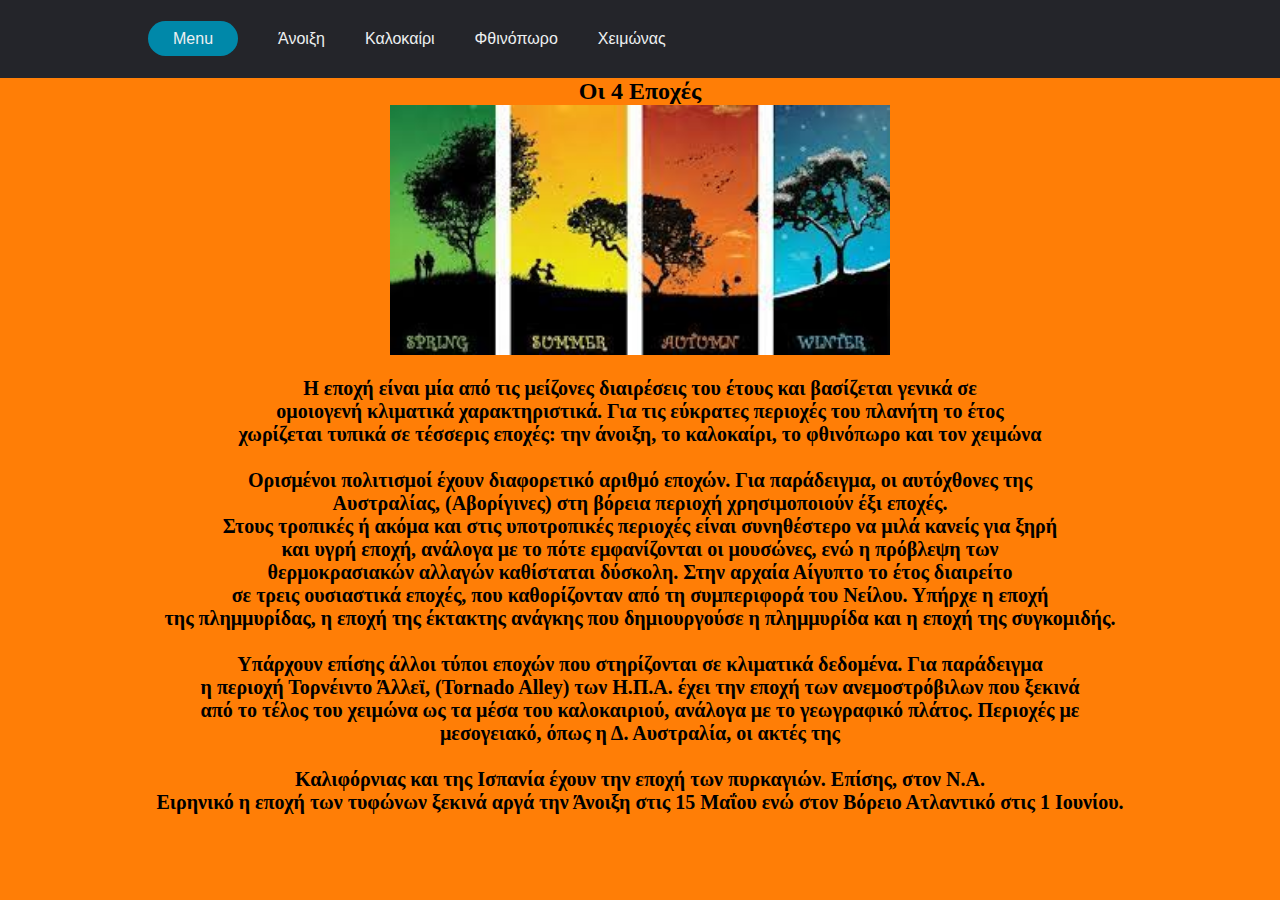
<file: index.html>
<!DOCTYPE html>
<html>
    <head>
        <title>Οι 4 Εποχές</title>
        <link rel="stylesheet" href="./style.css">
        <link rel="shortcut icon" href="./imgs/season.png" type="image/x-icon">
    </head>
    <body>
        <header>
            <nav>
                <ul class="nav__links">
                    <li><a class="cta" href="../../index.html">Menu</a></li>
                    <li><a href="./html/spring/index.html">Άνοιξη</a></li>
                    <li><a href="./html/summer/index.html">Καλοκαίρι</a></li>
                    <li><a href="./html/autumn/index.html">Φθινόπωρο</a></li>
                    <li><a href="./html/winter/index.html">Χειμώνας</a></li>
                </ul>
            </nav>
            <p class="menu cta">Menu</p>
        </header>
        <div id="mobile__menu" class="overlay">
            <a class="close">&times;</a>
            <div class="overlay__content">
                <li><a href="./html/spring/index.html">Άνοιξη</a></li>
                <li><a href="./html/summer/index.html">Καλοκαίρι</a></li>
                <li><a href="./html/autumn/index.html">Φθινόπωρο</a></li>
                <li><a href="./html/winter/index.html">Χειμώνας</a></li>
            </div>
        </div>
        <script type="text/javascript" src="./js/mobile.js"></script>

        <center>
            <h2>Οι 4 Εποχές</h2>

            <img src="./imgs/seasons.jpg" alt="seasons.jpg">
        </center>

        <br>
        
        <p>
            
            Η εποχή είναι μία από τις μείζονες διαιρέσεις του έτους και βασίζεται γενικά σε<br>
            ομοιογενή κλιματικά χαρακτηριστικά. Για τις εύκρατες περιοχές του πλανήτη το έτος<br>
            χωρίζεται τυπικά σε τέσσερις εποχές: την άνοιξη, το καλοκαίρι, το φθινόπωρο και τον χειμώνα <br> <br>

            Ορισμένοι πολιτισμοί έχουν διαφορετικό αριθμό εποχών. Για παράδειγμα, οι αυτόχθονες της<br>
            Αυστραλίας, (Αβορίγινες) στη βόρεια περιοχή χρησιμοποιούν έξι εποχές.<br>
            Στους τροπικές ή ακόμα και στις υποτροπικές περιοχές είναι συνηθέστερο να μιλά κανείς για ξηρή<br>
            και υγρή εποχή, ανάλογα με το πότε εμφανίζονται οι μουσώνες, ενώ η πρόβλεψη των<br>
            θερμοκρασιακών αλλαγών καθίσταται δύσκολη. Στην αρχαία Αίγυπτο το έτος διαιρείτο<br>
            σε τρεις ουσιαστικά εποχές, που καθορίζονταν από τη συμπεριφορά του Νείλου. Υπήρχε η εποχή <br>
            της πλημμυρίδας, η εποχή της έκτακτης ανάγκης που δημιουργούσε η πλημμυρίδα και η εποχή της συγκομιδής.<br><br>
            
            Υπάρχουν επίσης άλλοι τύποι εποχών που στηρίζονται σε κλιματικά δεδομένα. Για παράδειγμα<br>
            η περιοχή Τορνέιντο Άλλεϊ, (Tornado Alley) των Η.Π.Α. έχει την εποχή των ανεμοστρόβιλων που ξεκινά<br>
            από το τέλος του χειμώνα ως τα μέσα του καλοκαιριού, ανάλογα με το γεωγραφικό πλάτος. Περιοχές με<br>
            μεσογειακό, όπως η Δ. Αυστραλία, οι ακτές της <br><br>

            Καλιφόρνιας και της Ισπανία έχουν την εποχή των πυρκαγιών. Επίσης, στον Ν.Α.<br>
            Ειρηνικό η εποχή των τυφώνων ξεκινά αργά την Άνοιξη στις 15 Μαΐου ενώ στον Βόρειο Ατλαντικό στις 1 Ιουνίου.<br> 
        
        </p>
    </body>
</html>
</file>
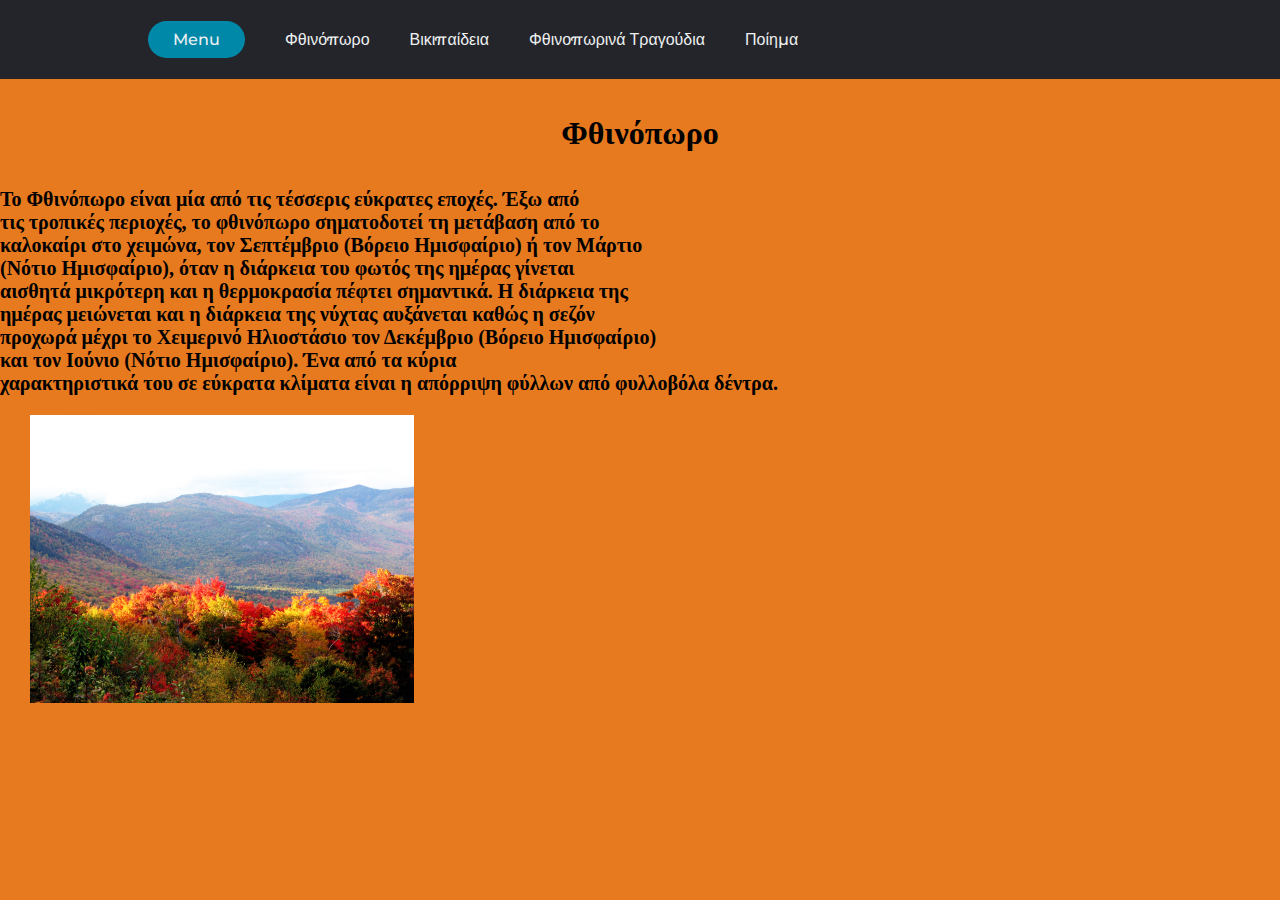
<file: html/autumn/index.html>
<!DOCTYPE html>
<html lang="en">
    <head>
        <meta charset="UTF-8">
        <title>Autumn</title>
        <link rel="stylesheet" href="../../css/Automn.css">
        <link href="https://fonts.googleapis.com/css?family=Montserrat:500&display=swap" rel="stylesheet">
    </head>

    <body>
        <header>
            <nav>
                <ul class="nav__links">
                    <li><a class="cta" href="../../index.html">Menu</a></li>
                    <li><a href="./index.html">Φθινόπωρο</a></li>
                    <li><a href="./wiki.html">Βικιπαίδεια</a></li>
                    <li><a href="./song.html">Φθινοπωρινά Τραγούδια</a></li>
                    <li><a href="./poem.html">Ποίημα</a></li>
                </ul>
            </nav>
            <p class="menu cta">Menu</p>
        </header>
        <div id="mobile__menu" class="overlay">
            <a class="close">&times;</a>
            <div class="overlay__content">
                <li><a href="./index.html">Φθινόπωρο</a></li>
                <li><a href="./wiki.html">Βικιπαίδεια</a></li>
                <li><a href="./song.html">Φθινοπωρινά Τραγούδια</a></li>
                <li><a href="./poem.html">Ποίημα</a></li>
            </div>
        </div>
        <script type="text/javascript" src="../../js/mobile.js"></script>
        <br><br>

        <h1>Φθινόπωρο</h1>
        <br><br>
        <p>
            Το Φθινόπωρο είναι μία από τις τέσσερις εύκρατες εποχές. Έξω από<br>
            τις τροπικές περιοχές, το φθινόπωρο σηματοδοτεί τη μετάβαση από το<br>
            καλοκαίρι στο χειμώνα, τον Σεπτέμβριο (Βόρειο Ημισφαίριο) ή τον Μάρτιο<br>
             (Νότιο Ημισφαίριο), όταν η διάρκεια του φωτός της ημέρας γίνεται<br>
            αισθητά μικρότερη και η θερμοκρασία πέφτει σημαντικά. Η διάρκεια της <br>
            ημέρας μειώνεται και η διάρκεια της νύχτας αυξάνεται καθώς η σεζόν<br>
            προχωρά μέχρι το Χειμερινό Ηλιοστάσιο τον Δεκέμβριο (Βόρειο Ημισφαίριο) <br>
            και τον Ιούνιο (Νότιο Ημισφαίριο). Ένα από τα κύρια<br>
            χαρακτηριστικά του σε εύκρατα κλίματα είναι η απόρριψη φύλλων από φυλλοβόλα δέντρα.<br>
        </p>
        <img src="../../imgs/New_hampshire_in_autumn.jpg" alt="">
    </body>
</html>
</file>
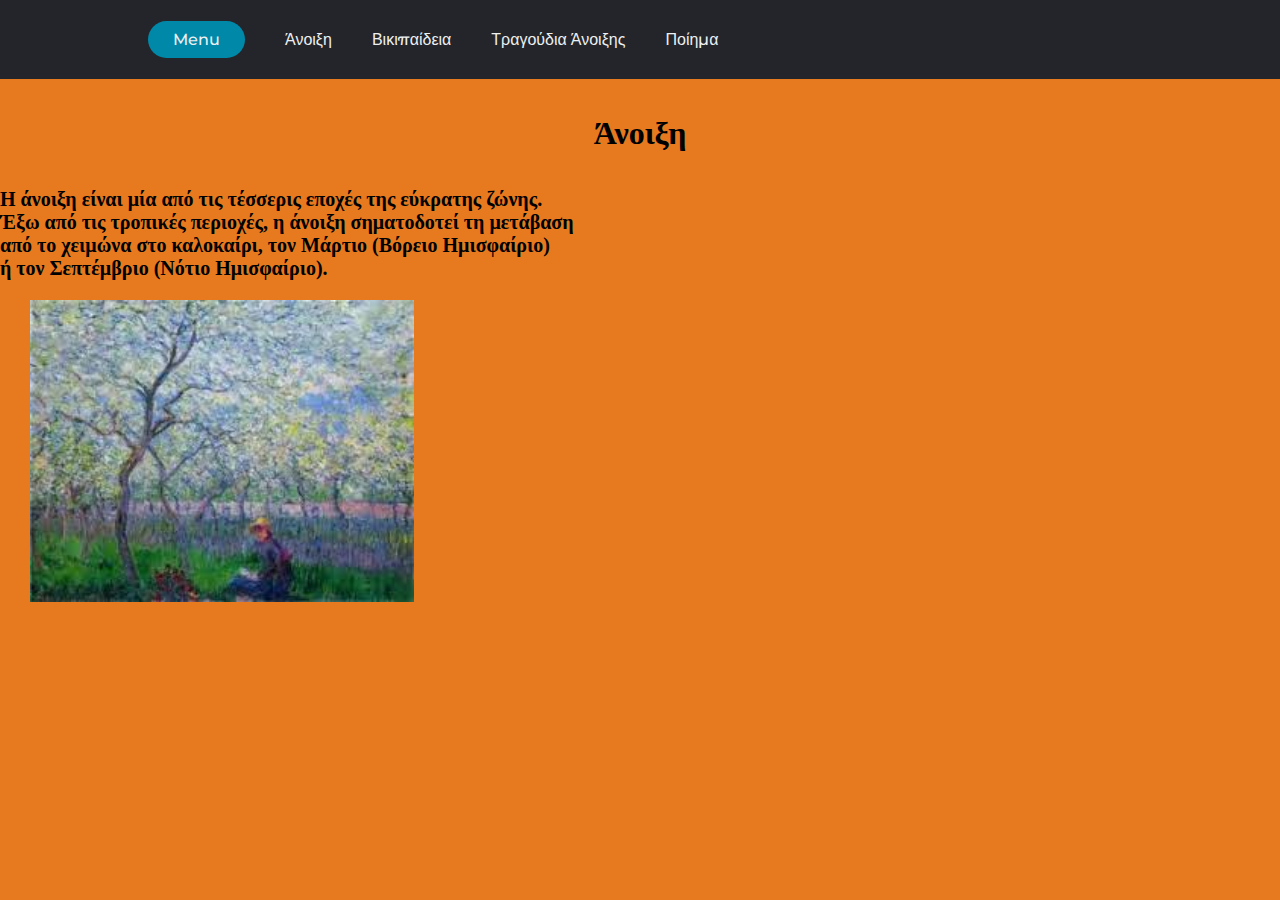
<file: html/spring/index.html>
<!DOCTYPE html>
<html lang="en">
    <head>
        <meta charset="UTF-8">
        <title>Autumn</title>
        <link rel="stylesheet" href="../../css/Automn.css">
        <link href="https://fonts.googleapis.com/css?family=Montserrat:500&display=swap" rel="stylesheet">
    </head>

    <body>
        <header>
            <nav>
                <ul class="nav__links">
                    <li><a class="cta" href="../../index.html">Menu</a></li>
                    <li><a href="./index.html">Άνοιξη</a></li>
                    <li><a href="./wiki.html">Βικιπαίδεια</a></li>
                    <li><a href="./song.html">Τραγούδια Άνοιξης</a></li>
                    <li><a href="./poem.html">Ποίημα</a></li>
                </ul>
            </nav>
            <p class="menu cta">Menu</p>
        </header>
        <div id="mobile__menu" class="overlay">
            <a class="close">&times;</a>
            <div class="overlay__content">
                <li><a href="./index.html">Άνοιξη</a></li>
                <li><a href="./wiki.html">Βικιπαίδεια</a></li>
                <li><a href="./song.html">Τραγούδια Άνοιξης</a></li>
                <li><a href="./poem.html">Ποίημα</a></li>
            </div>
        </div>
        <script type="text/javascript" src="../../js/mobile.js"></script>
        <br><br>

        <h1>Άνοιξη</h1>
        <br><br>
        <p>
            Η άνοιξη είναι μία από τις τέσσερις εποχές της εύκρατης ζώνης.<br>
            Έξω από τις τροπικές περιοχές, η άνοιξη σηματοδοτεί τη μετάβαση<br>
            από το χειμώνα στο καλοκαίρι, τον Μάρτιο (Βόρειο Ημισφαίριο)<br>
            ή τον Σεπτέμβριο (Νότιο Ημισφαίριο).<br>
        </p>
        <img src="../../imgs/spring.jpg" alt="">
    </body>
</html>
</file>
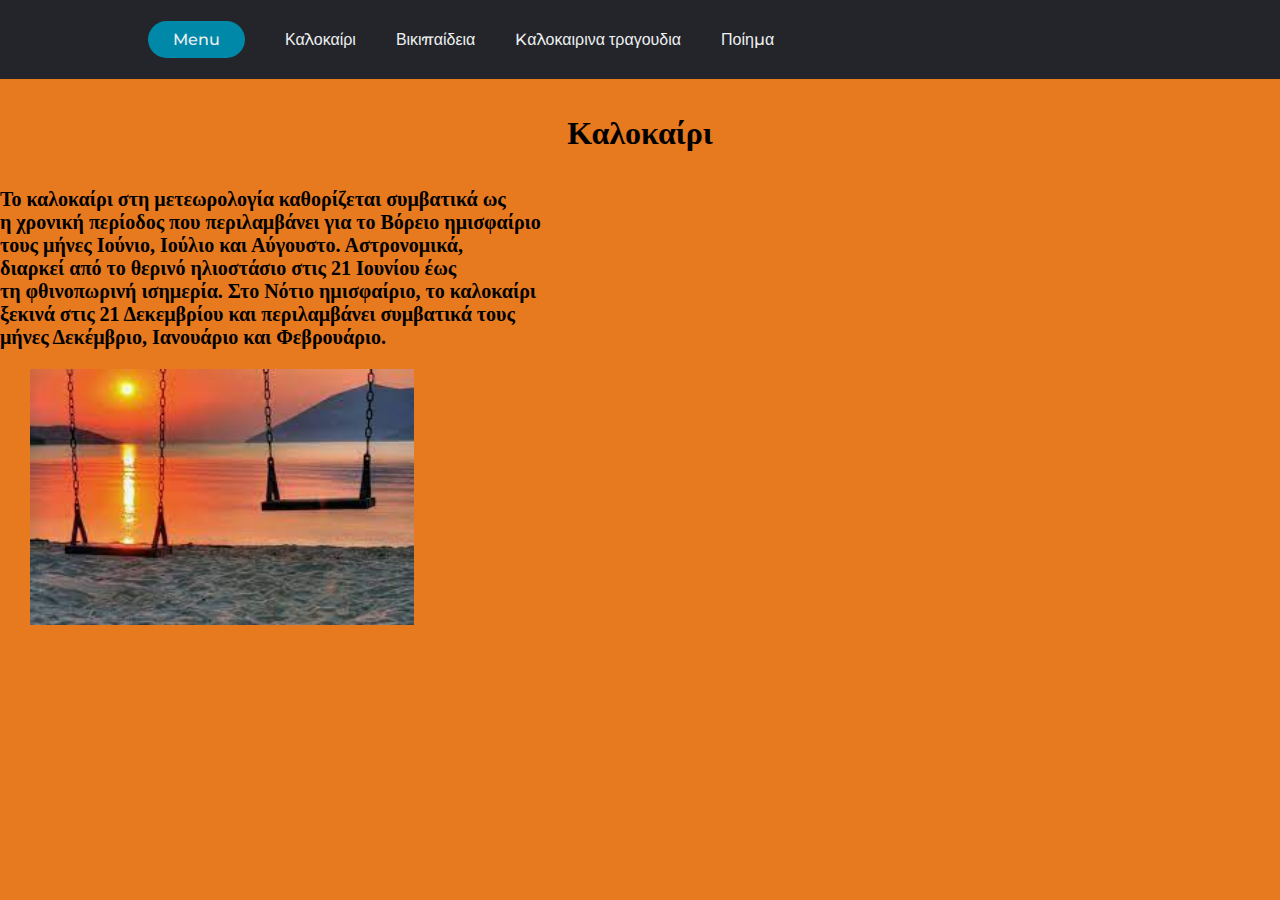
<file: html/summer/index.html>
<!DOCTYPE html>
<html lang="en">
    <head>
        <meta charset="UTF-8">
        <title>Autumn</title>
        <link rel="stylesheet" href="../../css/Automn.css">
        <link href="https://fonts.googleapis.com/css?family=Montserrat:500&display=swap" rel="stylesheet">
    </head>

    <body>
        <header>
            <nav>
                <ul class="nav__links">
                    <li><a class="cta" href="../../index.html">Menu</a></li>
                    <li><a href="./index.html">Καλοκαίρι</a></li>
                    <li><a href="./wiki.html">Βικιπαίδεια</a></li>
                    <li><a href="./song.html">Kαλοκαιρινα τραγουδια</a></li>
                    <li><a href="./poem.html">Ποίημα</a></li>
                </ul>
            </nav>
            <p class="menu cta">Menu</p>
        </header>
        <div id="mobile__menu" class="overlay">
            <a class="close">&times;</a>
            <div class="overlay__content">
                <li><a href="./index.html">Καλοκαίρι</a></li>
                <li><a href="./wiki.html">Βικιπαίδεια</a></li>
                <li><a href="./song.html">Kαλοκαιρινα τραγουδια</a></li>
                <li><a href="./poem.html">Ποίημα</a></li>
            </div>
        </div>
        <script type="text/javascript" src="../../js/mobile.js"></script>
        <br><br>

        <h1>Καλοκαίρι</h1>
        <br><br>
        <p>
            Το καλοκαίρι στη μετεωρολογία καθορίζεται συμβατικά ως <br>
            η χρονική περίοδος που περιλαμβάνει για το Βόρειο ημισφαίριο <br>
            τους μήνες Ιούνιο, Ιούλιο και Αύγουστο. Αστρονομικά, <br>
            διαρκεί από το θερινό ηλιοστάσιο στις 21 Ιουνίου έως <br>
            τη φθινοπωρινή ισημερία. Στο Νότιο ημισφαίριο, το καλοκαίρι <br>
            ξεκινά στις 21 Δεκεμβρίου και περιλαμβάνει συμβατικά τους <br>
            μήνες Δεκέμβριο, Ιανουάριο και Φεβρουάριο.<br>
        </p>
        <img src="../../imgs/download.jpg" alt="">
    </body>
</html>
</file>
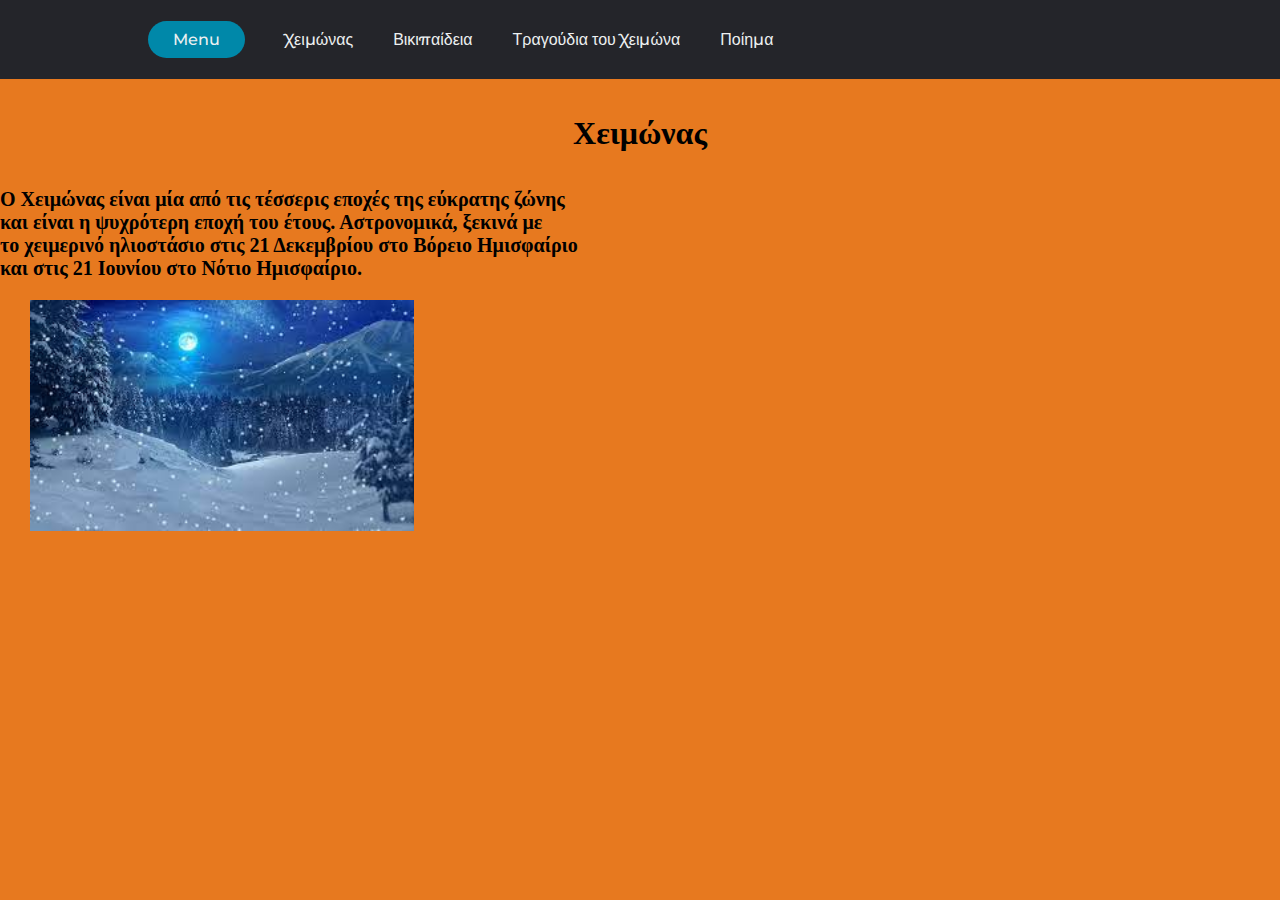
<file: html/winter/index.html>
<!DOCTYPE html>
<html lang="en">
    <head>
        <meta charset="UTF-8">
        <title>Autumn</title>
        <link rel="stylesheet" href="../../css/Automn.css">
        <link href="https://fonts.googleapis.com/css?family=Montserrat:500&display=swap" rel="stylesheet">
    </head>

    <body>
        <header>
            <nav>
                <ul class="nav__links">
                    <li><a class="cta" href="../../index.html">Menu</a></li>
                    <li><a href="./index.html">Χειμώνας</a></li>
                    <li><a href="./wiki.html">Βικιπαίδεια</a></li>
                    <li><a href="./song.html">Τραγούδια του Χειμώνα</a></li>
                    <li><a href="./poem.html">Ποίημα</a></li>
                </ul>
            </nav>
            <p class="menu cta">Menu</p>
        </header>
        <div id="mobile__menu" class="overlay">
            <a class="close">&times;</a>
            <div class="overlay__content">
                <li><a href="./index.html">Χειμώνας</a></li>
                <li><a href="./wiki.html">Βικιπαίδεια</a></li>
                <li><a href="./song.html">Τραγούδια του Χειμώνα</a></li>
                <li><a href="./poem.html">Ποίημα</a></li>
            </div>
        </div>
        <script type="text/javascript" src="../../js/mobile.js"></script>
        <br><br>

        <h1>Χειμώνας</h1>
        <br><br>
        <p>
            Ο Χειμώνας είναι μία από τις τέσσερις εποχές της εύκρατης ζώνης<br>
            και είναι η ψυχρότερη εποχή του έτους. Αστρονομικά, ξεκινά με<br>
            το χειμερινό ηλιοστάσιο στις 21 Δεκεμβρίου στο Βόρειο Ημισφαίριο<br>
            και στις 21 Ιουνίου στο Νότιο Ημισφαίριο. <br>
        </p>
        <img src="../../imgs/winter.jpg" alt="">
    </body>
</html>
</file>
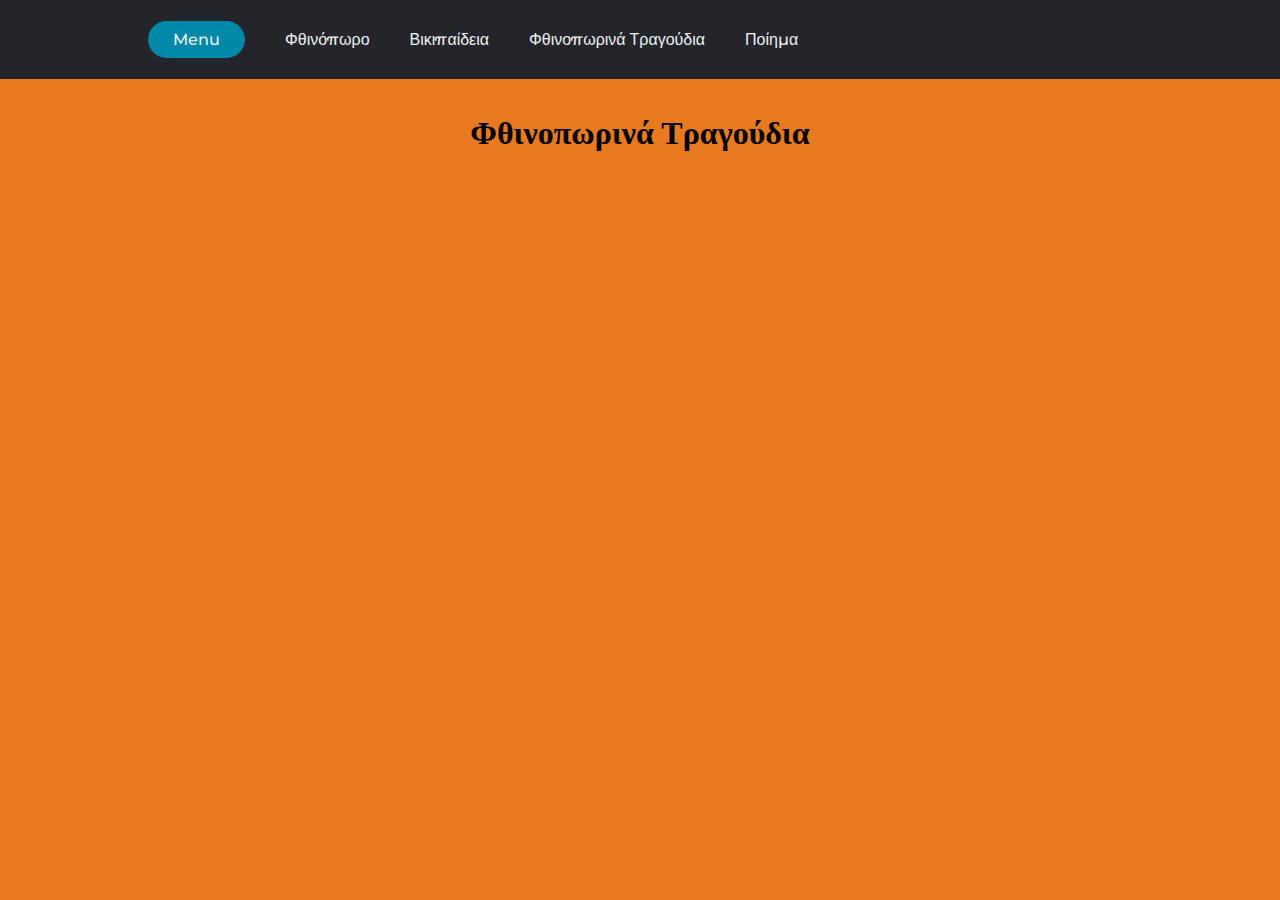
<file: html/autumn/song.html>
<!DOCTYPE html>
<html lang="en">
    <head>
        <meta charset="UTF-8">
        <title>Autumn</title>
        <link rel="stylesheet" href="../../css/Automn.css">
        <link href="https://fonts.googleapis.com/css?family=Montserrat:500&display=swap" rel="stylesheet">
    </head>

    <body>
        <header>
            <nav>
                <ul class="nav__links">
                    <li><a class="cta" href="../../index.html">Menu</a></li>
                    <li><a href="./index.html">Φθινόπωρο</a></li>
                    <li><a href="./wiki.html">Βικιπαίδεια</a></li>
                    <li><a href="./song.html">Φθινοπωρινά Τραγούδια</a></li>
                    <li><a href="./poem.html">Ποίημα</a></li>
                </ul>
            </nav>
            <p class="menu cta">Menu</p>
        </header>
        <div id="mobile__menu" class="overlay">
            <a class="close">&times;</a>
            <div class="overlay__content">
                <li><a href="./index.html">Φθινόπωρο</a></li>
                <li><a href="./wiki.html">Βικιπαίδεια</a></li>
                <li><a href="./song.html">Φθινοπωρινά Τραγούδια</a></li>
                <li><a href="./poem.html">Ποίημα</a></li>
            </div>
        </div>
        <script type="text/javascript" src="../../js/mobile.js"></script>
        <br><br>
        <center>
            <h1>Φθινοπωρινά Τραγούδια</h1>
            <br><br>
            <iframe width="560" height="315" src="https://www.youtube-nocookie.com/embed/VlveLtS7OvQ" title="YouTube video player" frameborder="0" allow="accelerometer; autoplay; clipboard-write; encrypted-media; gyroscope; picture-in-picture" allowfullscreen></iframe>

            <br><br>
            <iframe width="560" height="315" src="https://www.youtube-nocookie.com/embed/j5Bd74iSKFI" title="YouTube video player" frameborder="0" allow="accelerometer; autoplay; clipboard-write; encrypted-media; gyroscope; picture-in-picture" allowfullscreen></iframe>

        </center>
    </body>
</html>
</file>
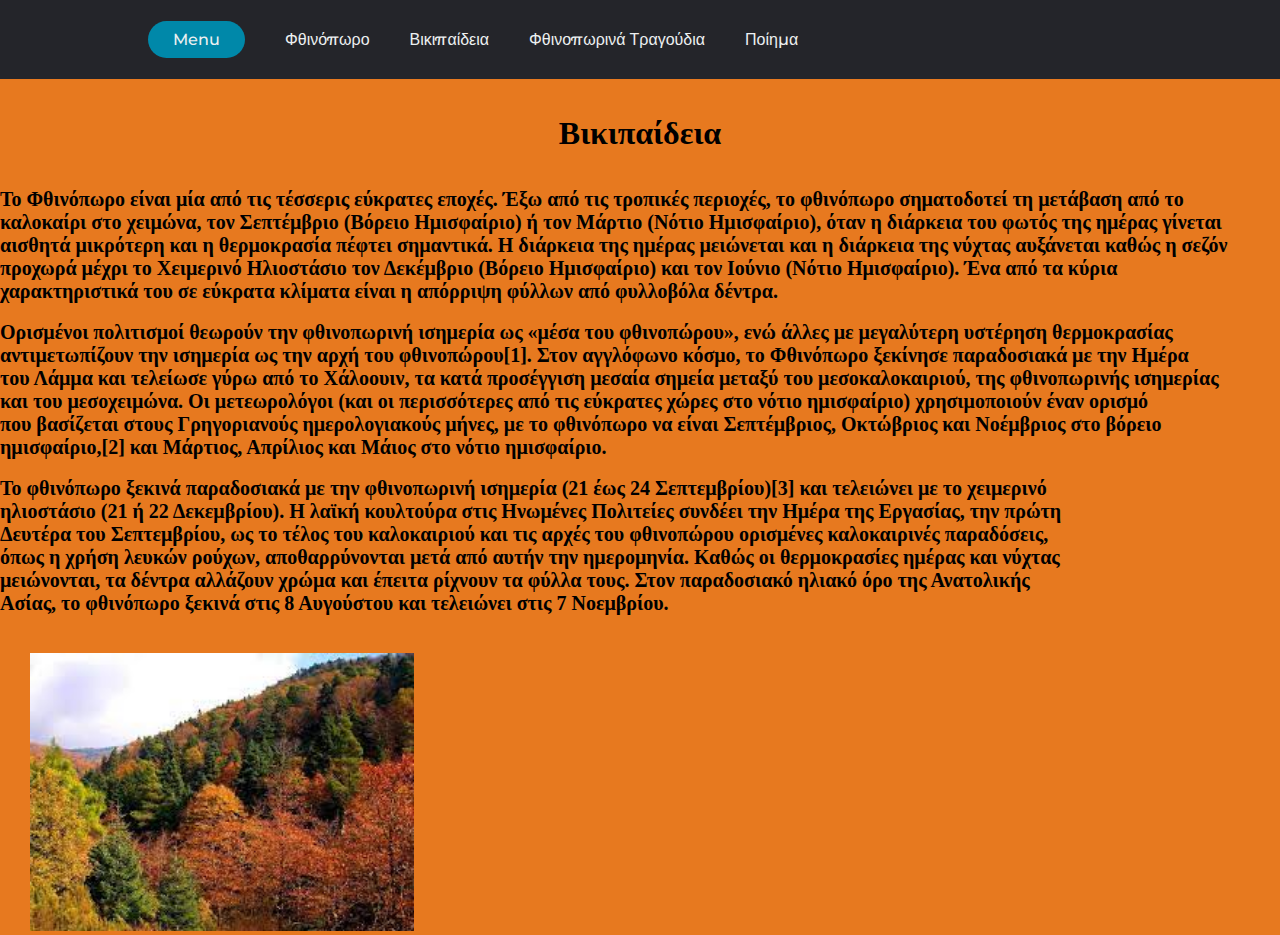
<file: html/autumn/wiki.html>
<!DOCTYPE html>
<html lang="en">
    <head>
        <meta charset="UTF-8">
        <title>Autumn</title>
        <link rel="stylesheet" href="../../css/Automn.css">
        <link href="https://fonts.googleapis.com/css?family=Montserrat:500&display=swap" rel="stylesheet">
    </head>

    <body>
        <header>
            <nav>
                <ul class="nav__links">
                    <li><a class="cta" href="../../index.html">Menu</a></li>
                    <li><a href="./index.html">Φθινόπωρο</a></li>
                    <li><a href="./wiki.html">Βικιπαίδεια</a></li>
                    <li><a href="./song.html">Φθινοπωρινά Τραγούδια</a></li>
                    <li><a href="./poem.html">Ποίημα</a></li>
                </ul>
            </nav>
            <p class="menu cta">Menu</p>
        </header>
        <div id="mobile__menu" class="overlay">
            <a class="close">&times;</a>
            <div class="overlay__content">
                <li><a href="./index.html">Φθινόπωρο</a></li>
                <li><a href="./wiki.html">Βικιπαίδεια</a></li>
                <li><a href="./song.html">Φθινοπωρινά Τραγούδια</a></li>
                <li><a href="./poem.html">Ποίημα</a></li>
            </div>
        </div>
        <script type="text/javascript" src="../../js/mobile.js"></script>
        <br><br>

        <h1>Βικιπαίδεια</h1>
        <br><br>
        <p>
            Το Φθινόπωρο είναι μία από τις τέσσερις εύκρατες εποχές. Έξω από τις τροπικές περιοχές, το φθινόπωρο σηματοδοτεί τη μετάβαση από το<br>
            καλοκαίρι στο χειμώνα, τον Σεπτέμβριο (Βόρειο Ημισφαίριο) ή τον Μάρτιο (Νότιο Ημισφαίριο), όταν η διάρκεια του φωτός της ημέρας γίνεται<br>
            αισθητά μικρότερη και η θερμοκρασία πέφτει σημαντικά. Η διάρκεια της ημέρας μειώνεται και η διάρκεια της νύχτας αυξάνεται καθώς η σεζόν<br>
            προχωρά μέχρι το Χειμερινό Ηλιοστάσιο τον Δεκέμβριο (Βόρειο Ημισφαίριο) και τον Ιούνιο (Νότιο Ημισφαίριο). Ένα από τα κύρια<br>
            χαρακτηριστικά του σε εύκρατα κλίματα είναι η απόρριψη φύλλων από φυλλοβόλα δέντρα.<br>
        </p>
        <br>
        <p>
            Ορισμένοι πολιτισμοί θεωρούν την φθινοπωρινή ισημερία ως «μέσα του φθινοπώρου», ενώ άλλες με μεγαλύτερη υστέρηση θερμοκρασίας<br>
            αντιμετωπίζουν την ισημερία ως την αρχή του φθινοπώρου[1]. Στον αγγλόφωνο κόσμο, το Φθινόπωρο ξεκίνησε παραδοσιακά με την Ημέρα <br>
            του Λάμμα και τελείωσε γύρω από το Χάλοουιν, τα κατά προσέγγιση μεσαία σημεία μεταξύ του μεσοκαλοκαιριού, της φθινοπωρινής ισημερίας<br>
            και του μεσοχειμώνα. Οι μετεωρολόγοι (και οι περισσότερες από τις εύκρατες χώρες στο νότιο ημισφαίριο) χρησιμοποιούν έναν ορισμό<br>
            που βασίζεται στους Γρηγοριανούς ημερολογιακούς μήνες, με το φθινόπωρο να είναι Σεπτέμβριος, Οκτώβριος και Νοέμβριος στο βόρειο<br>
            ημισφαίριο,[2] και Μάρτιος, Απρίλιος και Μάιος στο νότιο ημισφαίριο.<br>
        </p>
        <br>
        <p>
            Το φθινόπωρο ξεκινά παραδοσιακά με την φθινοπωρινή ισημερία (21 έως 24 Σεπτεμβρίου)[3] και τελειώνει με το χειμερινό <br>
            ηλιοστάσιο (21 ή 22 Δεκεμβρίου). Η λαϊκή κουλτούρα στις Ηνωμένες Πολιτείες συνδέει την Ημέρα της Εργασίας, την πρώτη <br>
            Δευτέρα του Σεπτεμβρίου, ως το τέλος του καλοκαιριού και τις αρχές του φθινοπώρου ορισμένες καλοκαιρινές παραδόσεις, <br>
            όπως η χρήση λευκών ρούχων, αποθαρρύνονται μετά από αυτήν την ημερομηνία. Καθώς οι θερμοκρασίες ημέρας και νύχτας <br>
            μειώνονται, τα δέντρα αλλάζουν χρώμα και έπειτα ρίχνουν τα φύλλα τους. Στον παραδοσιακό ηλιακό όρο της Ανατολικής <br>
            Ασίας, το φθινόπωρο ξεκινά στις 8 Αυγούστου και τελειώνει στις 7 Νοεμβρίου.<br>
        </p>

        <br>

        <img src="../../imgs/automn.jpg" alt="">
    </body>
</html>
</file>
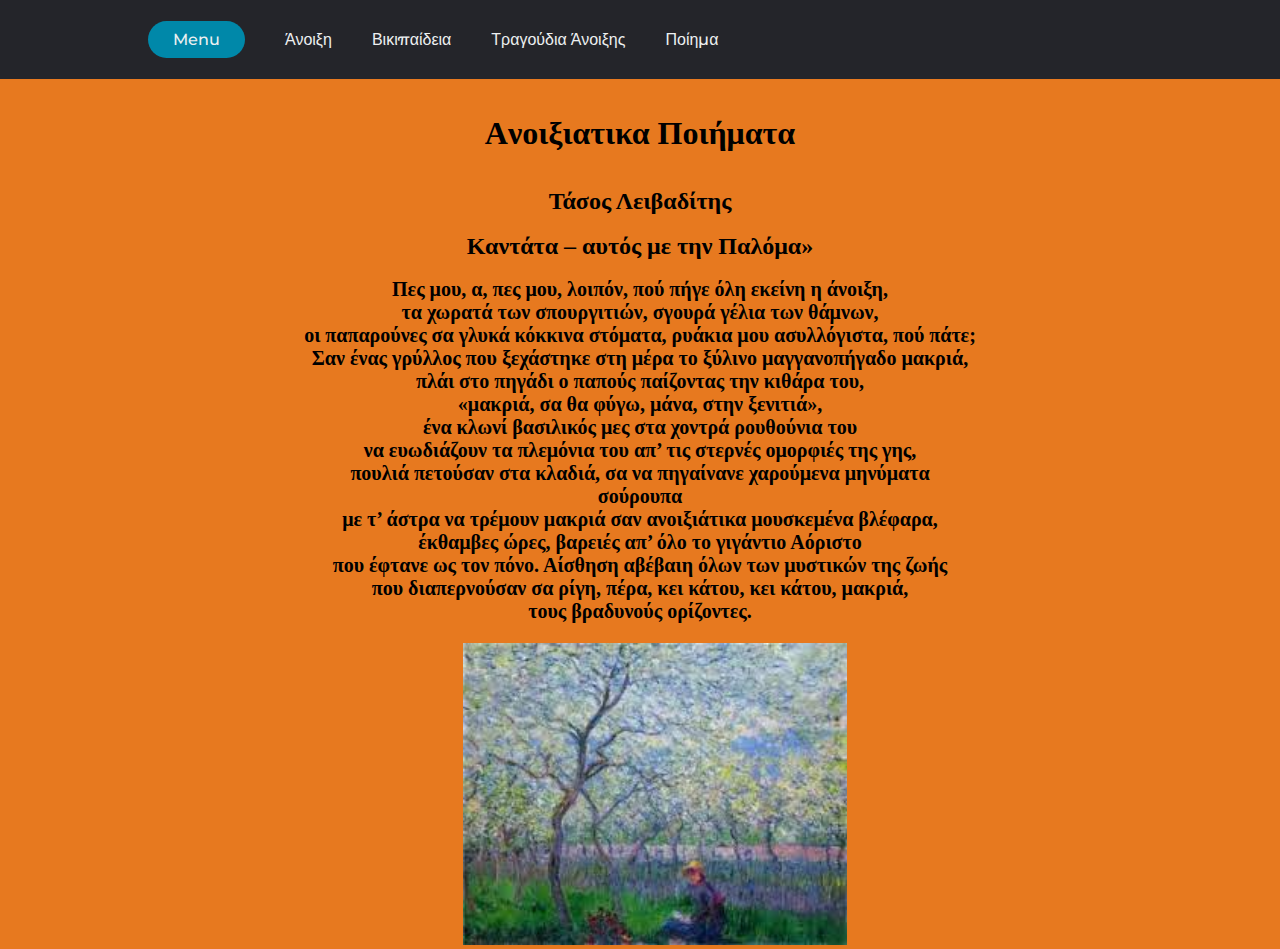
<file: html/spring/poem.html>
<!DOCTYPE html>
<html lang="en">
    <head>
        <meta charset="UTF-8">
        <title>Autumn</title>
        <link rel="stylesheet" href="../../css/Automn.css">
        <link href="https://fonts.googleapis.com/css?family=Montserrat:500&display=swap" rel="stylesheet">
    </head>

    <body>
        <header>
            <nav>
                <ul class="nav__links">
                    <li><a class="cta" href="../../index.html">Menu</a></li>
                    <li><a href="./index.html">Άνοιξη</a></li>
                    <li><a href="./wiki.html">Βικιπαίδεια</a></li>
                    <li><a href="./song.html">Τραγούδια Άνοιξης</a></li>
                    <li><a href="./poem.html">Ποίημα</a></li>
                </ul>
            </nav>
            <p class="menu cta">Menu</p>
        </header>
        <div id="mobile__menu" class="overlay">
            <a class="close">&times;</a>
            <div class="overlay__content">
                <li><a href="./index.html">Άνοιξη</a></li>
                <li><a href="./wiki.html">Βικιπαίδεια</a></li>
                <li><a href="./song.html">Τραγούδια Άνοιξης</a></li>
                <li><a href="./poem.html">Ποίημα</a></li>
            </div>
        </div>
        <script type="text/javascript" src="../../js/mobile.js"></script>
        <br><br>
        <center>
            <h1>Aνοιξιατικα Ποιήματα</h1>
            <br><br>
            <h2>Τάσος Λειβαδίτης</h2>
            <br>
            <h2>Καντάτα – αυτός με την Παλόμα»</h2>
            <br>
            <p>
                Πες μου, α, πες μου, λοιπόν, πού πήγε όλη εκείνη η άνοιξη, <br>
                τα χωρατά των σπουργιτιών, σγουρά γέλια των θάμνων, <br>
                οι παπαρούνες σα γλυκά κόκκινα στόματα, ρυάκια μου ασυλλόγιστα, πού πάτε; <br>
                Σαν ένας γρύλλος που ξεχάστηκε στη μέρα το ξύλινο μαγγανοπήγαδο μακριά, <br>
                πλάι στο πηγάδι ο παπούς παίζοντας την κιθάρα του, <br>
                «μακριά, σα θα φύγω, μάνα, στην ξενιτιά», <br>
                ένα κλωνί βασιλικός μες στα χοντρά ρουθούνια του <br>
                να ευωδιάζουν τα πλεμόνια του απ’ τις στερνές ομορφιές της γης, <br>
                πουλιά πετούσαν στα κλαδιά, σα να πηγαίνανε χαρούμενα μηνύματα <br>
                σούρουπα <br>
                με τ’ άστρα να τρέμουν μακριά σαν ανοιξιάτικα μουσκεμένα βλέφαρα, <br>
                έκθαμβες ώρες, βαρειές απ’ όλο το γιγάντιο Αόριστο <br>
                που έφτανε ως τον πόνο. Αίσθηση αβέβαιη όλων των μυστικών της ζωής <br>
                που διαπερνούσαν σα ρίγη, πέρα, κει κάτου, κει κάτου, μακριά, <br>
                τους βραδυνούς ορίζοντες.<br>
            </p>
            <img src="../../imgs/spring.jpg" alt="">
        </center>
    </body>
</html>
</file>
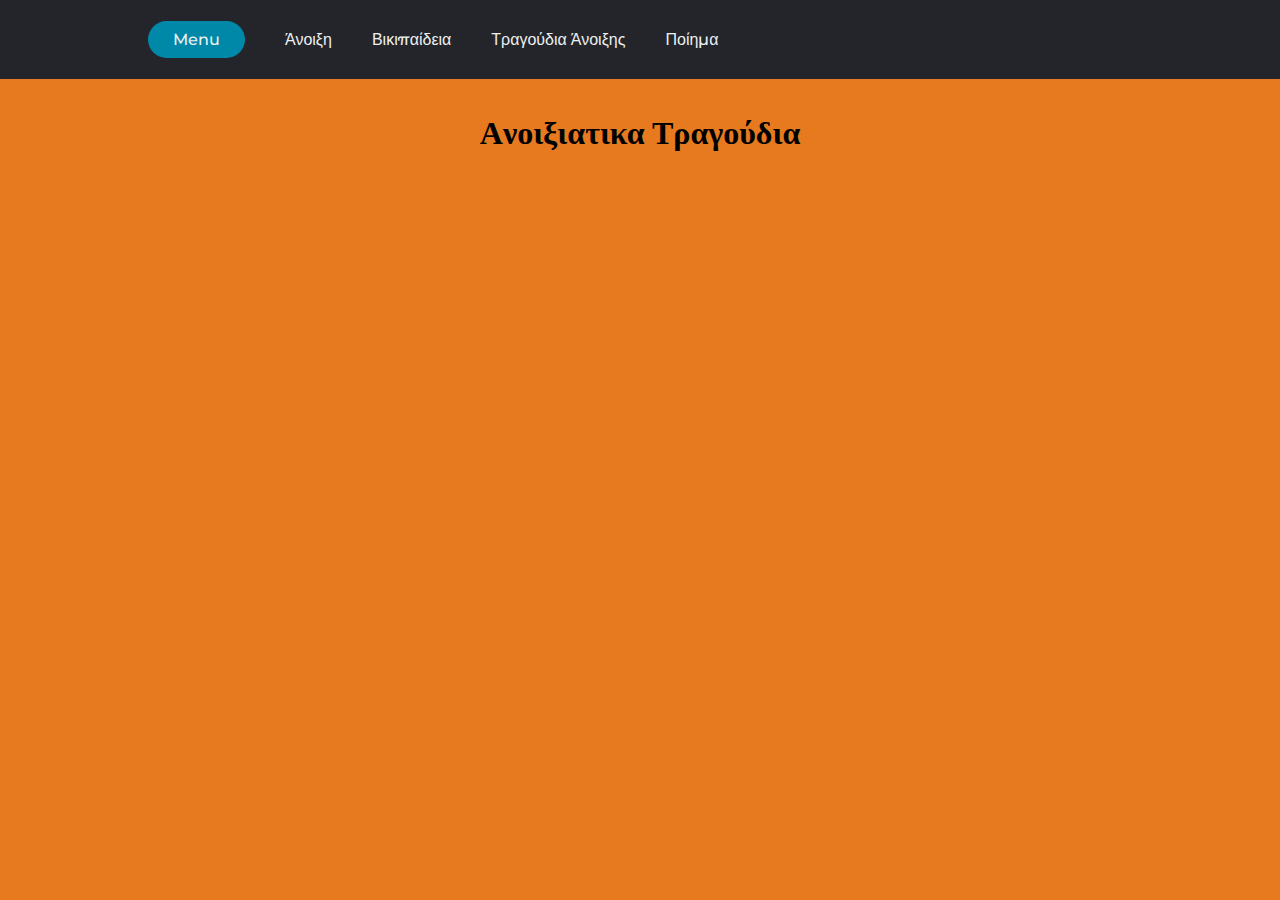
<file: html/spring/song.html>
<!DOCTYPE html>
<html lang="en">
    <head>
        <meta charset="UTF-8">
        <title>Autumn</title>
        <link rel="stylesheet" href="../../css/Automn.css">
        <link href="https://fonts.googleapis.com/css?family=Montserrat:500&display=swap" rel="stylesheet">
    </head>

    <body>
        <header>
            <nav>
                <ul class="nav__links">
                    <li><a class="cta" href="../../index.html">Menu</a></li>
                    <li><a href="./index.html">Άνοιξη</a></li>
                    <li><a href="./wiki.html">Βικιπαίδεια</a></li>
                    <li><a href="./song.html">Τραγούδια Άνοιξης</a></li>
                    <li><a href="./poem.html">Ποίημα</a></li>
                </ul>
            </nav>
            <p class="menu cta">Menu</p>
        </header>
        <div id="mobile__menu" class="overlay">
            <a class="close">&times;</a>
            <div class="overlay__content">
                <li><a href="./index.html">Άνοιξη</a></li>
                <li><a href="./wiki.html">Βικιπαίδεια</a></li>
                <li><a href="./song.html">Τραγούδια Άνοιξης</a></li>
                <li><a href="./poem.html">Ποίημα</a></li>
            </div>
        </div>
        <script type="text/javascript" src="../../js/mobile.js"></script>
        <br><br>
        <center>
            <h1>Aνοιξιατικα Τραγούδια</h1>
            <br><br>
            <iframe width="560" height="315" src="https://www.youtube-nocookie.com/embed/ClrpksSnV-o" title="YouTube video player" frameborder="0" allow="accelerometer; autoplay; clipboard-write; encrypted-media; gyroscope; picture-in-picture" allowfullscreen></iframe>
            <br><br>
            <iframe width="560" height="315" src="https://www.youtube-nocookie.com/embed/tLJgPPAZjYE" title="YouTube video player" frameborder="0" allow="accelerometer; autoplay; clipboard-write; encrypted-media; gyroscope; picture-in-picture" allowfullscreen></iframe>
        </center>
    </body>
</html>
</file>
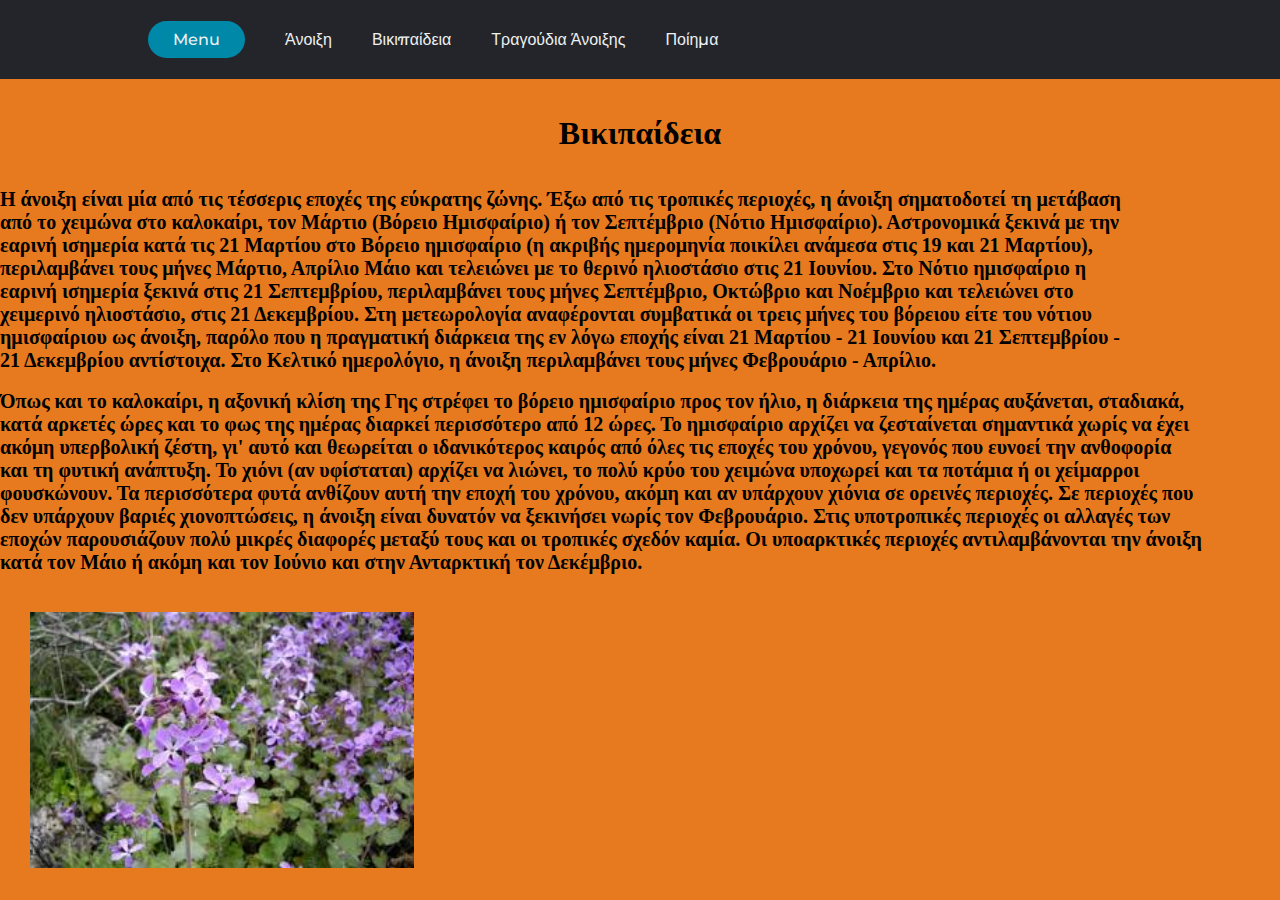
<file: html/spring/wiki.html>
<!DOCTYPE html>
<html lang="en">
    <head>
        <meta charset="UTF-8">
        <title>Autumn</title>
        <link rel="stylesheet" href="../../css/Automn.css">
        <link href="https://fonts.googleapis.com/css?family=Montserrat:500&display=swap" rel="stylesheet">
    </head>

    <body>
        <header>
            <nav>
                <ul class="nav__links">
                    <li><a class="cta" href="../../index.html">Menu</a></li>
                    <li><a href="./index.html">Άνοιξη</a></li>
                    <li><a href="./wiki.html">Βικιπαίδεια</a></li>
                    <li><a href="./song.html">Τραγούδια Άνοιξης</a></li>
                    <li><a href="./poem.html">Ποίημα</a></li>
                </ul>
            </nav>
            <p class="menu cta">Menu</p>
        </header>
        <div id="mobile__menu" class="overlay">
            <a class="close">&times;</a>
            <div class="overlay__content">
                <li><a href="./index.html">Άνοιξη</a></li>
                <li><a href="./wiki.html">Βικιπαίδεια</a></li>
                <li><a href="./song.html">Τραγούδια Άνοιξης</a></li>
                <li><a href="./poem.html">Ποίημα</a></li>
            </div>
        </div>
        <script type="text/javascript" src="../../js/mobile.js"></script>
        <br><br>

        <h1>Βικιπαίδεια</h1>
        <br><br>
        <p>
            Η άνοιξη είναι μία από τις τέσσερις εποχές της εύκρατης ζώνης. Έξω από τις τροπικές περιοχές, η άνοιξη σηματοδοτεί τη μετάβαση<br>
            από το χειμώνα στο καλοκαίρι, τον Μάρτιο (Βόρειο Ημισφαίριο) ή τον Σεπτέμβριο (Νότιο Ημισφαίριο). Αστρονομικά ξεκινά με την <br>
            εαρινή ισημερία κατά τις 21 Μαρτίου στο Βόρειο ημισφαίριο (η ακριβής ημερομηνία ποικίλει ανάμεσα στις 19 και 21 Μαρτίου), <br>
            περιλαμβάνει τους μήνες Μάρτιο, Απρίλιο Μάιο και τελειώνει με το θερινό ηλιοστάσιο στις 21 Ιουνίου. Στο Νότιο ημισφαίριο η <br>
            εαρινή ισημερία ξεκινά στις 21 Σεπτεμβρίου, περιλαμβάνει τους μήνες Σεπτέμβριο, Οκτώβριο και Νοέμβριο και τελειώνει στο <br>
            χειμερινό ηλιοστάσιο, στις 21 Δεκεμβρίου. Στη μετεωρολογία αναφέρονται συμβατικά οι τρεις μήνες του βόρειου είτε του νότιου <br>
            ημισφαίριου ως άνοιξη, παρόλο που η πραγματική διάρκεια της εν λόγω εποχής είναι 21 Μαρτίου - 21 Ιουνίου και 21 Σεπτεμβρίου - <br>
            21 Δεκεμβρίου αντίστοιχα. Στο Κελτικό ημερολόγιο, η άνοιξη περιλαμβάνει τους μήνες Φεβρουάριο - Απρίλιο.<br>
        </p>
        <br>
        <p>
            Όπως και το καλοκαίρι, η αξονική κλίση της Γης στρέφει το βόρειο ημισφαίριο προς τον ήλιο, η διάρκεια της ημέρας αυξάνεται, σταδιακά, <br>
            κατά αρκετές ώρες και το φως της ημέρας διαρκεί περισσότερο από 12 ώρες. Το ημισφαίριο αρχίζει να ζεσταίνεται σημαντικά χωρίς να έχει <br>
            ακόμη υπερβολική ζέστη, γι' αυτό και θεωρείται ο ιδανικότερος καιρός από όλες τις εποχές του χρόνου, γεγονός που ευνοεί την ανθοφορία <br>
            και τη φυτική ανάπτυξη. Το χιόνι (αν υφίσταται) αρχίζει να λιώνει, το πολύ κρύο του χειμώνα υποχωρεί και τα ποτάμια ή οι χείμαρροι <br>
            φουσκώνουν. Τα περισσότερα φυτά ανθίζουν αυτή την εποχή του χρόνου, ακόμη και αν υπάρχουν χιόνια σε ορεινές περιοχές. Σε περιοχές που <br>
            δεν υπάρχουν βαριές χιονοπτώσεις, η άνοιξη είναι δυνατόν να ξεκινήσει νωρίς τον Φεβρουάριο. Στις υποτροπικές περιοχές οι αλλαγές των <br>
            εποχών παρουσιάζουν πολύ μικρές διαφορές μεταξύ τους και οι τροπικές σχεδόν καμία. Οι υποαρκτικές περιοχές αντιλαμβάνονται την άνοιξη <br>
            κατά τον Μάιο ή ακόμη και τον Ιούνιο και στην Ανταρκτική τον Δεκέμβριο.<br>
        </p>
        <br>

        <img src="../../imgs/spring2.jpg" alt="">
    </body>
</html>
</file>
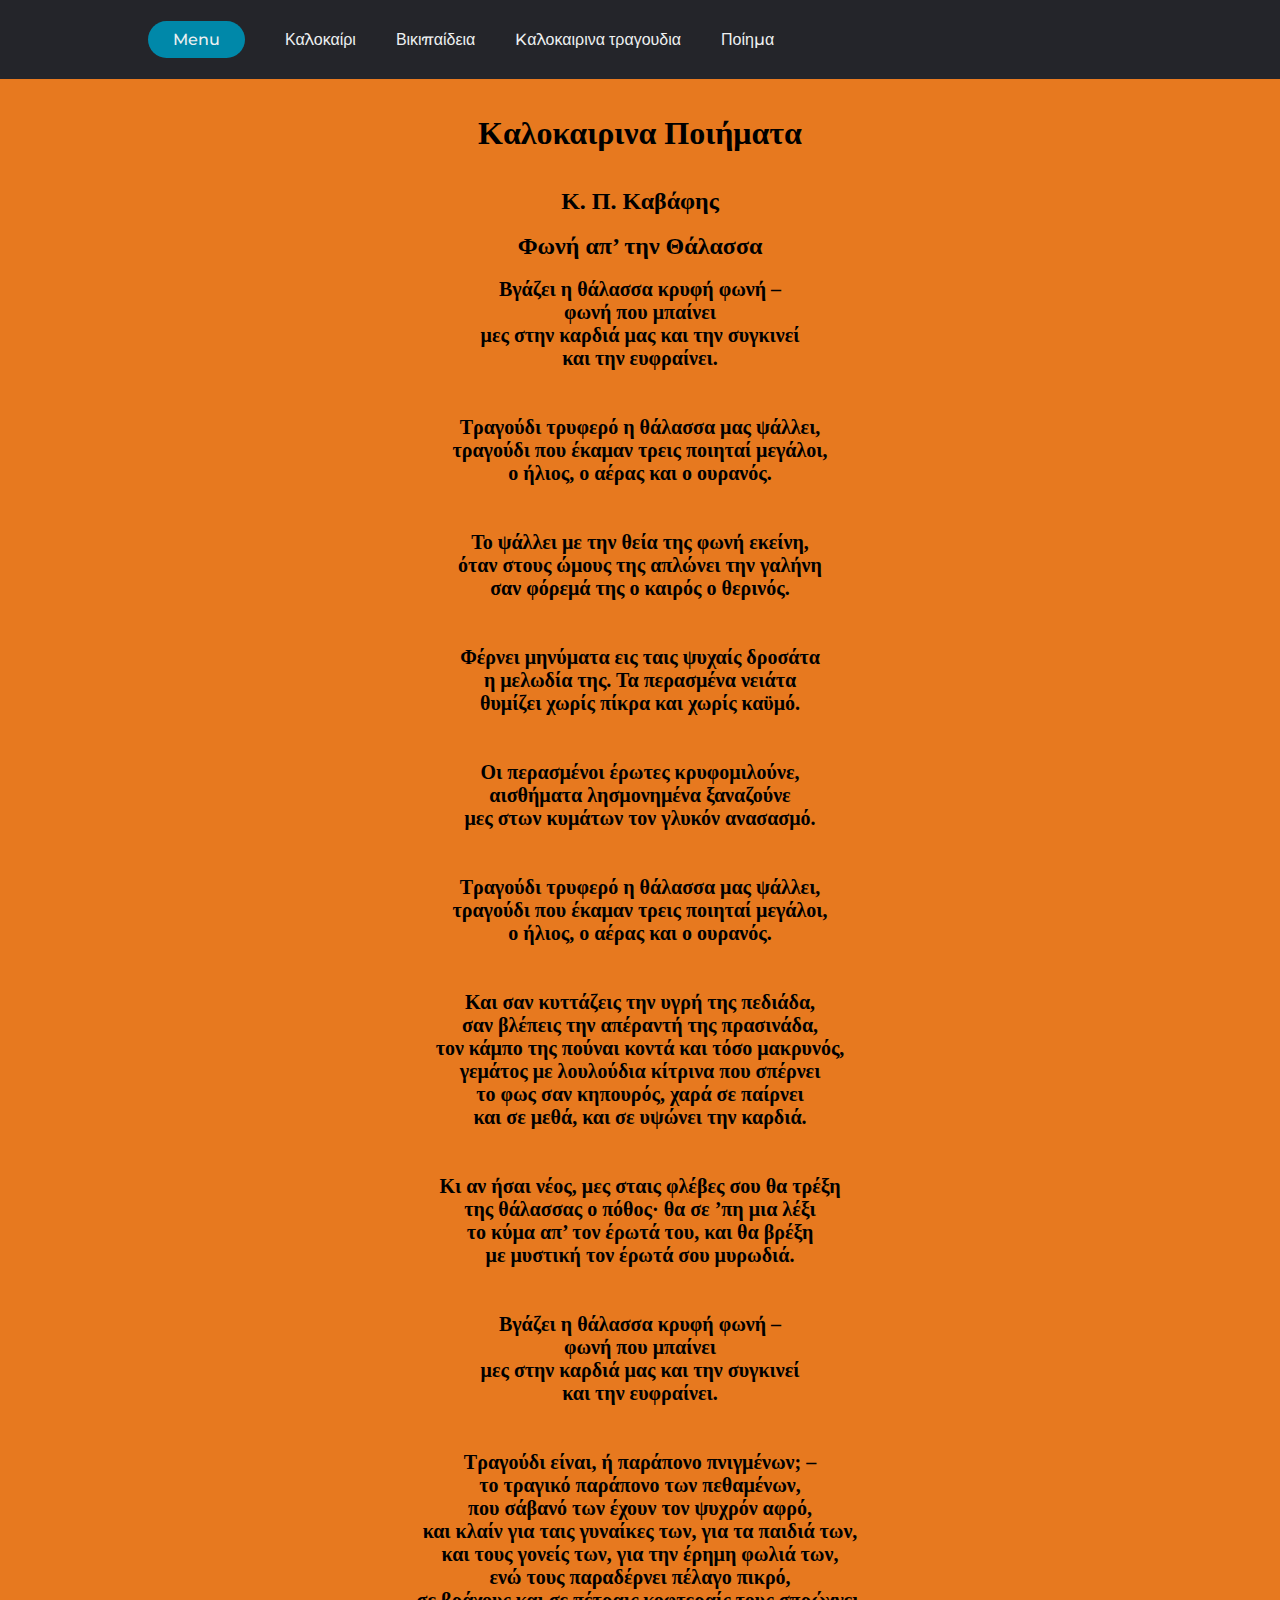
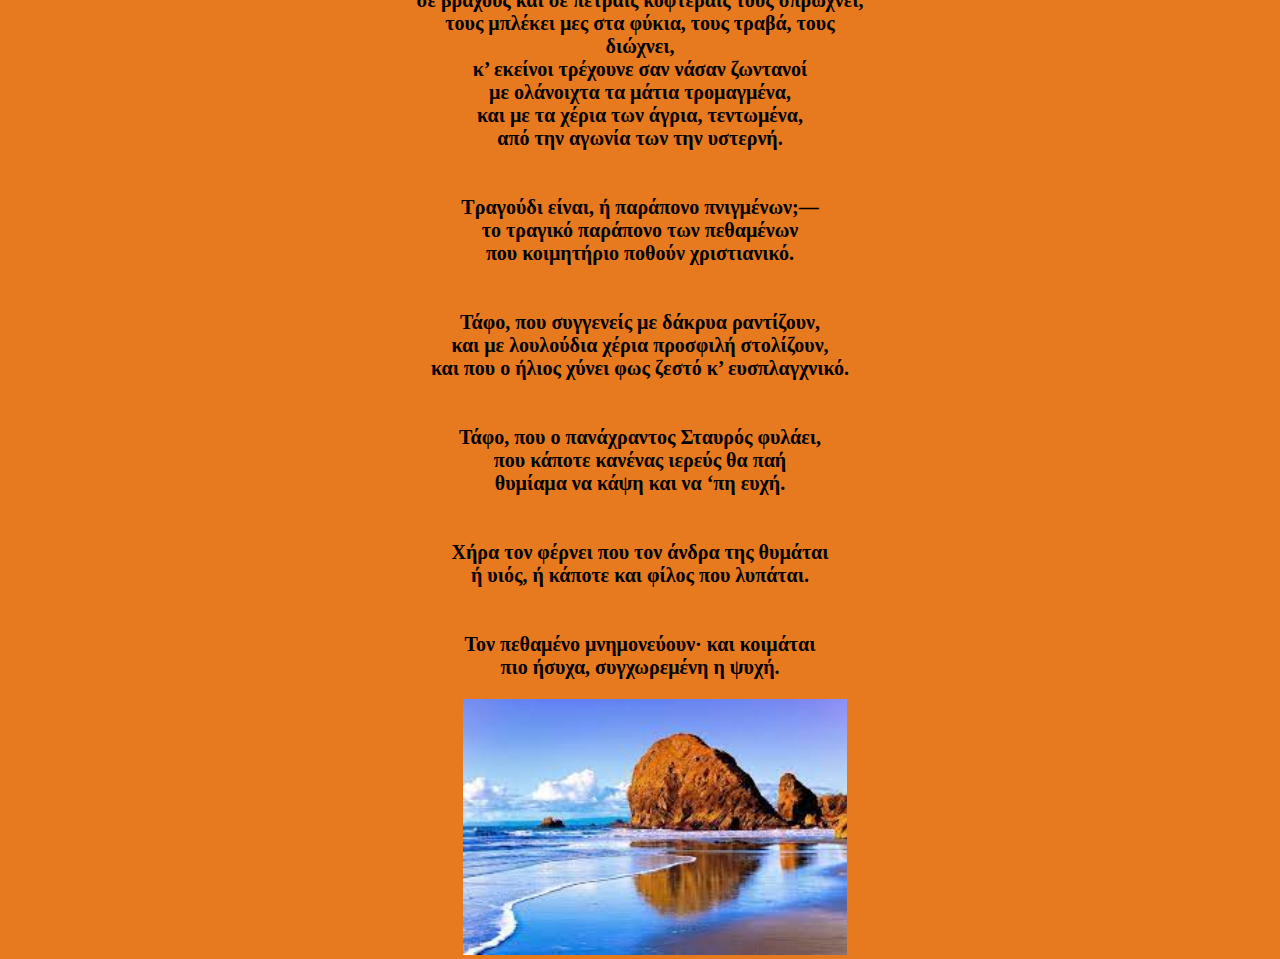
<file: html/summer/poem.html>
<!DOCTYPE html>
<html lang="en">
    <head>
        <meta charset="UTF-8">
        <title>Autumn</title>
        <link rel="stylesheet" href="../../css/Automn.css">
        <link href="https://fonts.googleapis.com/css?family=Montserrat:500&display=swap" rel="stylesheet">
    </head>

    <body>
        <header>
            <nav>
                <ul class="nav__links">
                    <li><a class="cta" href="../../index.html">Menu</a></li>
                    <li><a href="./index.html">Καλοκαίρι</a></li>
                    <li><a href="./wiki.html">Βικιπαίδεια</a></li>
                    <li><a href="./song.html">Kαλοκαιρινα τραγουδια</a></li>
                    <li><a href="./poem.html">Ποίημα</a></li>
                </ul>
            </nav>
            <p class="menu cta">Menu</p>
        </header>
        <div id="mobile__menu" class="overlay">
            <a class="close">&times;</a>
            <div class="overlay__content">
                <li><a href="./index.html">Καλοκαίρι</a></li>
                <li><a href="./wiki.html">Βικιπαίδεια</a></li>
                <li><a href="./song.html">Kαλοκαιρινα τραγουδια</a></li>
                <li><a href="./poem.html">Ποίημα</a></li>
            </div>
        </div>
        <script type="text/javascript" src="../../js/mobile.js"></script>
        <br><br>
        <center>
            <h1>Kαλοκαιρινα Ποιήματα</h1>
            <br><br>
            <h2>Κ. Π. Καβάφης</h2>
            <br>
            <h2>Φωνή απ’ την Θάλασσα</h2>
            <br>
            <p>
                Βγάζει η θάλασσα κρυφή φωνή – <br>
                φωνή που μπαίνει <br>
                μες στην καρδιά μας και την συγκινεί <br>
                και την ευφραίνει. <br>
                <br><br>
                Τραγούδι τρυφερό η θάλασσα μας ψάλλει, <br>
                τραγούδι που έκαμαν τρεις ποιηταί μεγάλοι, <br>
                ο ήλιος, ο αέρας και ο ουρανός. <br>
                <br><br>
                Το ψάλλει με την θεία της φωνή εκείνη,<br>
                όταν στους ώμους της απλώνει την γαλήνη <br>
                σαν φόρεμά της ο καιρός ο θερινός. <br>
                <br><br>
                Φέρνει μηνύματα εις ταις ψυχαίς δροσάτα <br>
                η μελωδία της. Τα περασμένα νειάτα <br>
                θυμίζει χωρίς πίκρα και χωρίς καϋμό. <br>
                <br><br>
                Οι περασμένοι έρωτες κρυφομιλούνε, <br>
                αισθήματα λησμονημένα ξαναζούνε <br>
                μες στων κυμάτων τον γλυκόν ανασασμό. <br>
                <br><br>
                Τραγούδι τρυφερό η θάλασσα μας ψάλλει, <br>
                τραγούδι που έκαμαν τρεις ποιηταί μεγάλοι, <br>
                ο ήλιος, ο αέρας και ο ουρανός. <br>
                <br><br>
                Και σαν κυττάζεις την υγρή της πεδιάδα, <br>
                σαν βλέπεις την απέραντή της πρασινάδα, <br>
                τον κάμπο της πούναι κοντά και τόσο μακρυνός, <br>
                γεμάτος με λουλούδια κίτρινα που σπέρνει <br>
                το φως σαν κηπουρός, χαρά σε παίρνει <br>
                και σε μεθά, και σε υψώνει την καρδιά. <br>
                <br><br>
                Κι αν ήσαι νέος, μες σταις φλέβες σου θα τρέξη <br>
                της θάλασσας ο πόθος· θα σε ’πη μια λέξι <br>
                το κύμα απ’ τον έρωτά του, και θα βρέξη <br>
                με μυστική τον έρωτά σου μυρωδιά. <br>
                <br><br>
                Βγάζει η θάλασσα κρυφή φωνή – <br>
                φωνή που μπαίνει <br>
                μες στην καρδιά μας και την συγκινεί <br>
                και την ευφραίνει. <br>
                <br><br>
                Τραγούδι είναι, ή παράπονο πνιγμένων; – <br>
                το τραγικό παράπονο των πεθαμένων, <br>
                που σάβανό των έχουν τον ψυχρόν αφρό, <br>
                και κλαίν για ταις γυναίκες των, για τα παιδιά των, <br>
                και τους γονείς των, για την έρημη φωλιά των, <br>
                ενώ τους παραδέρνει πέλαγο πικρό, <br>
                σε βράχους και σε πέτραις κοφτεραίς τους σπρώχνει, <br>
                τους μπλέκει μες στα φύκια, τους τραβά, τους <br>
                διώχνει, <br>
                κ’ εκείνοι τρέχουνε σαν νάσαν ζωντανοί <br>
                με ολάνοιχτα τα μάτια τρομαγμένα, <br>
                και με τα χέρια των άγρια, τεντωμένα, <br>
                από την αγωνία των την υστερνή. <br>
                <br><br>
                Τραγούδι είναι, ή παράπονο πνιγμένων;— <br>
                το τραγικό παράπονο των πεθαμένων <br>
                που κοιμητήριο ποθούν χριστιανικό. <br>
                <br><br>
                Τάφο, που συγγενείς με δάκρυα ραντίζουν, <br>
                και με λουλούδια χέρια προσφιλή στολίζουν, <br>
                και που ο ήλιος χύνει φως ζεστό κ’ ευσπλαγχνικό. <br>
                <br><br>
                Τάφο, που ο πανάχραντος Σταυρός φυλάει, <br>
                που κάποτε κανένας ιερεύς θα παή <br>
                θυμίαμα να κάψη και να ‘πη ευχή. <br>
                <br><br>
                Χήρα τον φέρνει που τον άνδρα της θυμάται <br>
                ή υιός, ή κάποτε και φίλος που λυπάται. <br>
                <br><br>
                Τον πεθαμένο μνημονεύουν· και κοιμάται <br>
                πιο ήσυχα, συγχωρεμένη η ψυχή. <br>
            </p>
            <img src="../../imgs/2.jpg" alt="">
        </center>
    </body>
</html>
</file>
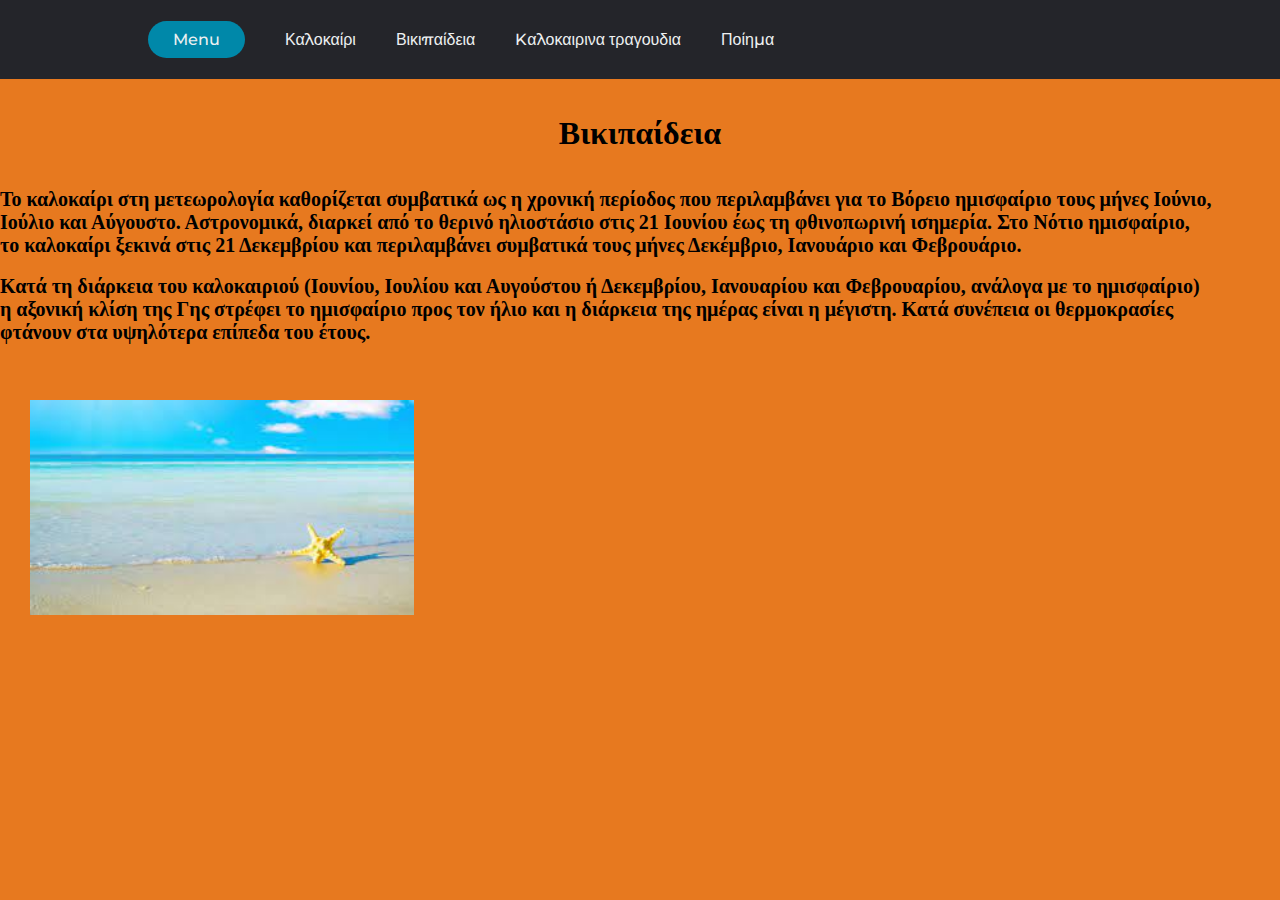
<file: html/summer/wiki.html>
<!DOCTYPE html>
<html lang="en">
    <head>
        <meta charset="UTF-8">
        <title>Autumn</title>
        <link rel="stylesheet" href="../../css/Automn.css">
        <link href="https://fonts.googleapis.com/css?family=Montserrat:500&display=swap" rel="stylesheet">
    </head>

    <body>
        <header>
            <nav>
                <ul class="nav__links">
                    <li><a class="cta" href="../../index.html">Menu</a></li>
                    <li><a href="./index.html">Καλοκαίρι</a></li>
                    <li><a href="./wiki.html">Βικιπαίδεια</a></li>
                    <li><a href="./song.html">Kαλοκαιρινα τραγουδια</a></li>
                    <li><a href="./poem.html">Ποίημα</a></li>
                </ul>
            </nav>
            <p class="menu cta">Menu</p>
        </header>
        <div id="mobile__menu" class="overlay">
            <a class="close">&times;</a>
            <div class="overlay__content">
                <li><a href="./index.html">Καλοκαίρι</a></li>
                <li><a href="./wiki.html">Βικιπαίδεια</a></li>
                <li><a href="./song.html">Kαλοκαιρινα τραγουδια</a></li>
                <li><a href="./poem.html">Ποίημα</a></li>
            </div>
        </div>
        <script type="text/javascript" src="../../js/mobile.js"></script>
        <br><br>

        <h1>Βικιπαίδεια</h1>
        <br><br>
        <p>
            Το καλοκαίρι στη μετεωρολογία καθορίζεται συμβατικά ως η χρονική περίοδος που περιλαμβάνει για το Βόρειο ημισφαίριο τους μήνες Ιούνιο, <br>
            Ιούλιο και Αύγουστο. Αστρονομικά, διαρκεί από το θερινό ηλιοστάσιο στις 21 Ιουνίου έως τη φθινοπωρινή ισημερία. Στο Νότιο ημισφαίριο, <br>
            το καλοκαίρι ξεκινά στις 21 Δεκεμβρίου και περιλαμβάνει συμβατικά τους μήνες Δεκέμβριο, Ιανουάριο και Φεβρουάριο.<br>
        </p>
        <br>
        <p>
            Κατά τη διάρκεια του καλοκαιριού (Ιουνίου, Ιουλίου και Αυγούστου ή Δεκεμβρίου, Ιανουαρίου και Φεβρουαρίου, ανάλογα με το ημισφαίριο)<br>
            η αξονική κλίση της Γης στρέφει το ημισφαίριο προς τον ήλιο και η διάρκεια της ημέρας είναι η μέγιστη. Κατά συνέπεια οι θερμοκρασίες<br>
            φτάνουν στα υψηλότερα επίπεδα του έτους.<br>
        </p>
        <br>

        <br>

        <img src="../../imgs/1.jpg" alt="">
    </body>
</html>
</file>
<file: style.css>
.dropbtn {
background-color: rgb(82, 255, 1);
color: rgb(0, 0, 0);
padding: 16px;
font-size: 16px;
border: none;
}

.dropdown {
position: relative;
display: inline-block;
padding-top: 20px;
}

.dropdown-content {
display: none;
position: absolute;
background-color: rgb(0, 255, 0);
min-width: 160px;
box-shadow: 0px 8px 16px 0px rgba(0,0,0,0.2);
z-index: 1;
}

.dropdown-content a {
    color: rgb(0, 0, 0);
    padding: 12px 16px;
    text-decoration: none;
    display: block;
}

.dropdown-content a:hover {background-color: rgba(207, 4, 248, 0.548);}

.dropdown:hover .dropdown-content {display: block;}

.dropdown:hover .dropbtn {background-color: rgba(25, 216, 0, 0.658);}

img {
    width: 500px; 
    height: 250px;
}

body {
    background-color: rgb(255, 126, 6);
}

p {
    font-size: 20px;
    font-weight: bold;
    text-align: center;
}

* {
    box-sizing: border-box;
    margin: 0;
    padding: 0;
  }
  
  header {
    display: flex;
    justify-content: space-between;
    align-items: center;
    padding: 30px 10%;
    background-color: #24252a;
  }
  
  .logo {
    cursor: pointer;
    order: 3;
    margin-left: auto;
  }
  
  nav {
    order: 1;
  }
  
  .nav__links a,
  .cta,
  .overlay__content a {
    font-family: "Montserrat", sans-serif;
    font-weight: 500;
    color: #edf0f1;
    text-decoration: none;
  }
  
  .nav__links {
    list-style: none;
    display: flex;
    font-size: 16px;
  }
  
  .nav__links li {
    padding: 0px 20px;
  }
  
  .nav__links li:nth-child(1) {
    padding: 0 20px 0 0;
  }
  
  .nav__links li a {
    transition: all 0.3s ease 0s;
  }
  
  .nav__links li a:hover {
    color: #0088a9;
  }
  
  .cta {
    order: 2;
    margin-left: 20px;
    padding: 9px 25px;
    background-color: rgba(0, 136, 169, 1);
    border: none;
    border-radius: 50px;
    cursor: pointer;
    transition: all 0.3s ease 0s;
  }
  
  .cta:hover {
    background-color: rgba(0, 136, 169, 0.8);
  }
  
  /* Mobile Nav */
  
  .menu {
    display: none;
  }
  
  .overlay {
    height: 100%;
    width: 0;
    position: fixed;
    z-index: 1;
    left: 0;
    top: 0;
    background-color: #24252a;
    overflow-x: hidden;
    transition: all 0.5s ease 0s;
  }
  
  .overlay--active {
    width: 100%;
  }
  
  .overlay__content {
    display: flex;
    height: 100%;
    flex-direction: column;
    align-items: center;
    justify-content: center;
  }
  
  .overlay a {
    padding: 15px;
    font-size: 36px;
    display: block;
    transition: all 0.3s ease 0s;
  }
  
  .overlay a:hover,
  .overlay a:focus {
    color: #0088a9;
  }
  .overlay .close {
    position: absolute;
    top: 20px;
    right: 45px;
    font-size: 60px;
    color: #edf0f1;
  }
  
  @media screen and (max-height: 450px) {
    .overlay a {
      font-size: 20px;
    }
    .overlay .close {
      font-size: 40px;
      top: 15px;
      right: 35px;
    }
  }
  
  @media only screen and (max-width: 800px) {
    .nav__links,
    .cta {
      display: none;
    }
    .menu {
      display: initial;
    }
  }
</file>
<file: css/Automn.css>
* {
  box-sizing: border-box;
  margin: 0;
  padding: 0;
}

header {
  display: flex;
  justify-content: space-between;
  align-items: center;
  padding: 30px 10%;
  background-color: #24252a;
}

.logo {
  cursor: pointer;
  order: 3;
  margin-left: auto;
}

nav {
  order: 1;
}

.nav__links a,
.cta,
.overlay__content a {
  font-family: "Montserrat", sans-serif;
  font-weight: 500;
  color: #edf0f1;
  text-decoration: none;
}

.nav__links {
  list-style: none;
  display: flex;
  font-size: 16px;
}

.nav__links li {
  padding: 0px 20px;
}

.nav__links li:nth-child(1) {
  padding: 0 20px 0 0;
}

.nav__links li a {
  transition: all 0.3s ease 0s;
}

.nav__links li a:hover {
  color: #0088a9;
}

.cta {
  order: 2;
  margin-left: 20px;
  padding: 9px 25px;
  background-color: rgba(0, 136, 169, 1);
  border: none;
  border-radius: 50px;
  cursor: pointer;
  transition: all 0.3s ease 0s;
}

.cta:hover {
  background-color: rgba(0, 136, 169, 0.8);
}

/* Mobile Nav */

.menu {
  display: none;
}

.overlay {
  height: 100%;
  width: 0;
  position: fixed;
  z-index: 1;
  left: 0;
  top: 0;
  background-color: #24252a;
  overflow-x: hidden;
  transition: all 0.5s ease 0s;
}

.overlay--active {
  width: 100%;
}

.overlay__content {
  display: flex;
  height: 100%;
  flex-direction: column;
  align-items: center;
  justify-content: center;
}

.overlay a {
  padding: 15px;
  font-size: 36px;
  display: block;
  transition: all 0.3s ease 0s;
}

.overlay a:hover,
.overlay a:focus {
  color: #0088a9;
}
.overlay .close {
  position: absolute;
  top: 20px;
  right: 45px;
  font-size: 60px;
  color: #edf0f1;
}

@media screen and (max-height: 450px) {
  .overlay a {
    font-size: 20px;
  }
  .overlay .close {
    font-size: 40px;
    top: 15px;
    right: 35px;
  }
}

@media only screen and (max-width: 800px) {
  .nav__links,
  .cta {
    display: none;
  }
  .menu {
    display: initial;
  }
}

body { 
  background-color: #e7791f;
}

h1 {
  text-align: center;
  color: rgb(0, 0, 0);
}

p {
  font-size: 20px;
  font-weight: bold;
}

img {
  width: 30%;
  height: auto;
  margin-left: 30px;
  margin-top: 20px;
}
</file>
